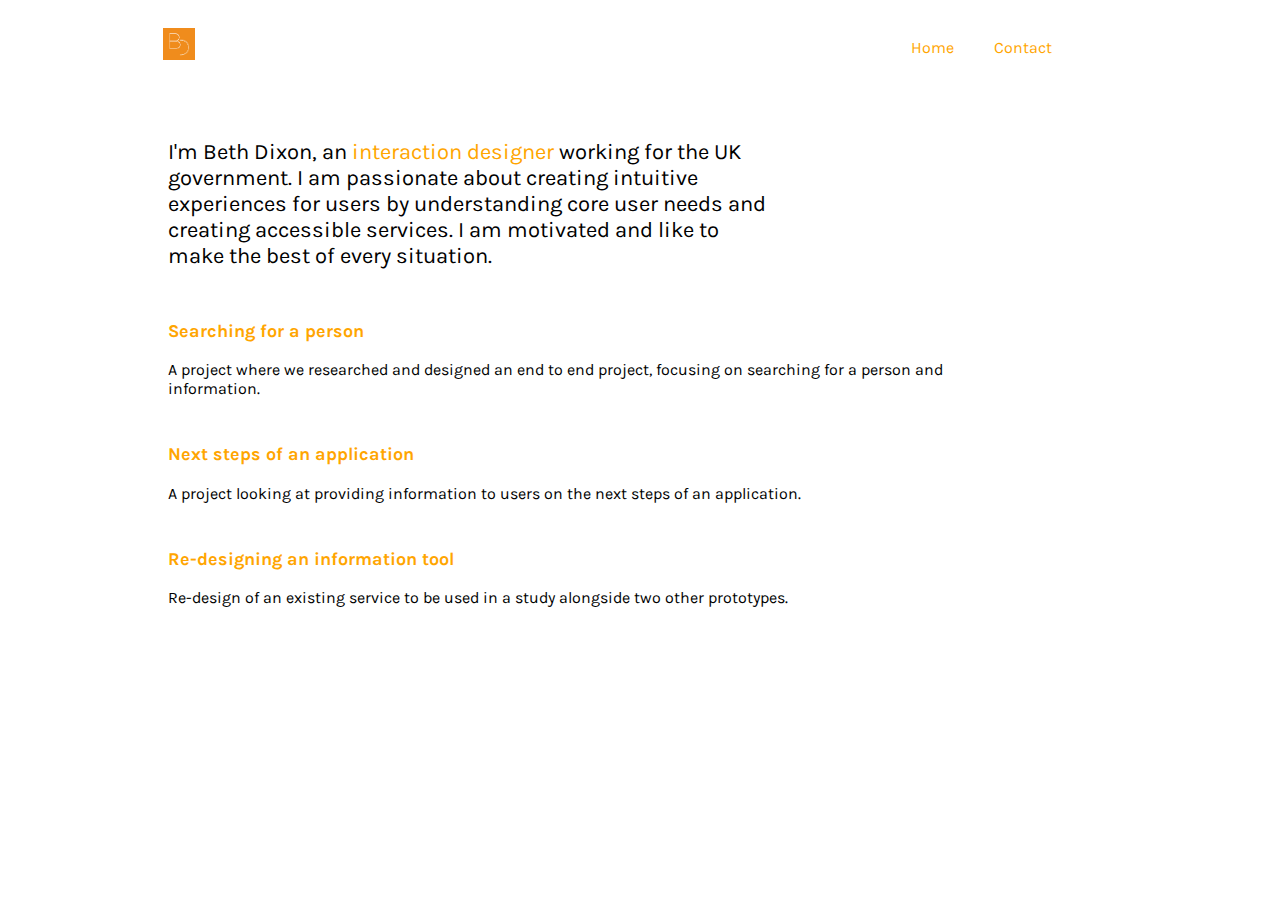
<file: index.html>
<!DOCTYPE html>
<html>
<head>
<link href="https://fonts.googleapis.com/css?family=Karla" rel="stylesheet">
<link rel="stylesheet" href="style.css">
    
</head>
<body>

    <div class="navigation">
      <ul>
        <a href="index.html"> <img class="logo" src="BDLOGO2.jpg" style="width:3%"> </a>
        <li class="nav"><a href="BethDixon_CV.pdf">Contact</a></li>
        <li class="nav"><a href="index.html">Home</a></li>
      </ul>
    </div>


  <div>
    <p class="introduction">
    I'm Beth Dixon, an <span class="text-color">interaction designer</span> working for the UK government. I am passionate about creating intuitive experiences for users by understanding core user needs and creating accessible services. I am motivated and like to make the best of every situation. 
    </p>
  </div>


	<div class="casestudies">
      <h3><a href="leds.html">Searching for a person</a></h3>
      <p> A project where we researched and designed an end to end project, focusing on searching for a person and information. 
</p>
	</div>

    <div class="casestudies">
      <h3><a href="quickguide.html">Next steps of an application</a></h3>
      <p>A project looking at providing information to users on the next steps of an application.</p>
	</div>

    <div class="casestudies">
      <h3><a href="behaviouralinsights.html">Re-designing an information tool</a></h3>
      <p>Re-design of an existing service to be used in a study alongside two other prototypes. </p>
	</div>
    
</body>
</html>
</file>
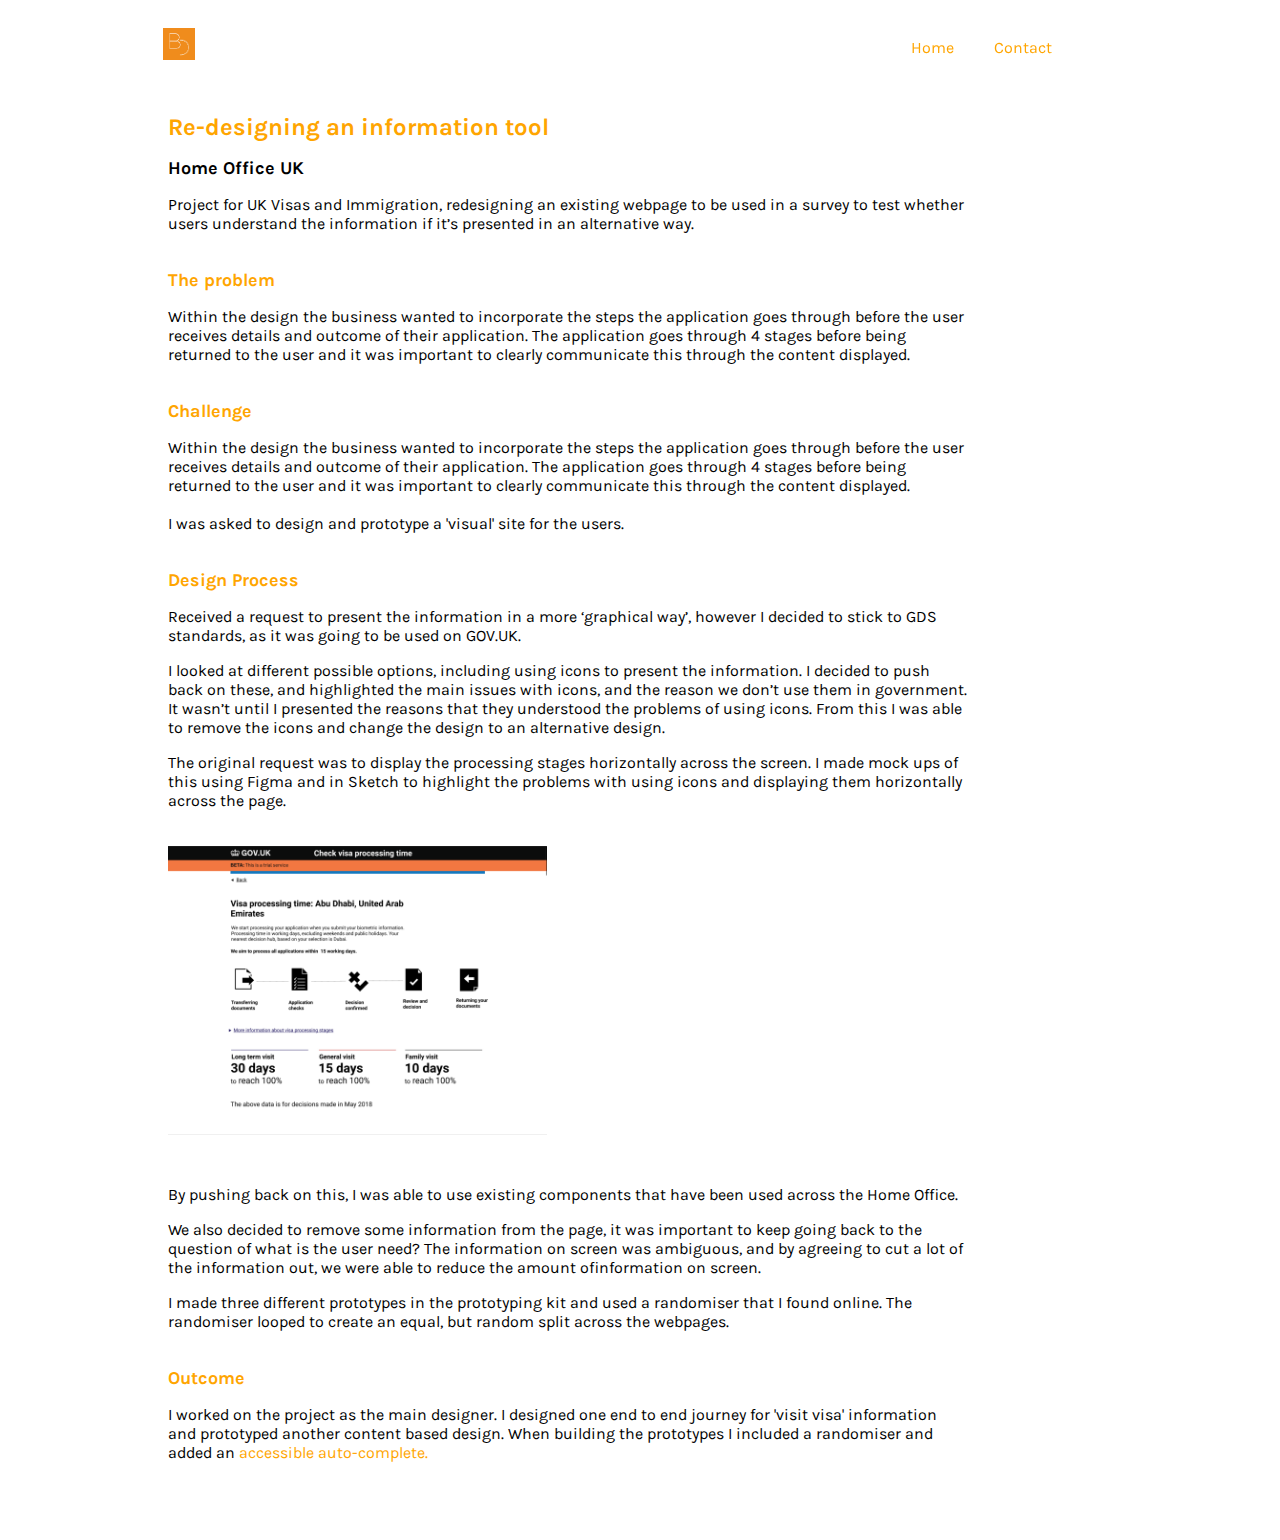
<file: behaviouralinsights.html>
<!DOCTYPE html>
<html>
    
<head>
    <link href="https://fonts.googleapis.com/css?family=Karla" rel="stylesheet">
    <link rel="stylesheet" href="style.css">
</head>
    
    
<body>

    <div class="navigation">
      <ul>
        <a href="index.html"> <img class="logo" src="BDLOGO2.jpg" style="width:3%"> </a>
        <li class="nav"><a href="BethDixon_CV.pdf">Contact</a></li>
        <li class="nav"><a href="index.html">Home</a></li>
      </ul>
    </div>


    <div>
        <h1> Re-designing an information tool</h1>
          <h2> Home Office UK</h2>
        <p>
           Project for UK Visas and Immigration, redesigning an existing webpage to be used in a survey to test whether users understand the information if it’s presented in an alternative way. 
        </p>
    </div>
    
    
    <div class="problem">
     <h2 class="headers" style="padding-top: 20px">The problem</h2>
        <p>
           Within the design the business wanted to incorporate the steps the application goes through before the user receives details and outcome of their application. The application goes through 4 stages before being returned to the user and it was important to clearly communicate this through the content displayed. 
    </div>
    
    <div class="challenge">
     <h2  class="headers" style="padding-top: 20px">Challenge</h2>
        <p>
           Within the design the business wanted to incorporate the steps the application goes through before the user receives details and outcome of their application. The application goes through 4 stages before being returned to the user and it was important to clearly communicate this through the content displayed. 
        <br><br>
        I was asked to design and prototype a 'visual' site for the users. </p>

    </div>
    
    <div class="process">
     <h2 class="headers" style="padding-top: 20px">Design Process</h2>
        <p>
        
       Received a request to present the information in a more ‘graphical way’, however I decided to stick to GDS standards, as it was going to be used on GOV.UK. 
        </p>
        
        <P>
           I looked at different possible options, including using icons to present the information. I decided to push back on these, and highlighted the main issues with icons, and the reason we don’t use them in government. It wasn’t until I presented the reasons that they understood the problems of using icons. From this I was able to remove the icons and change the design to an alternative design.  
        </P>
        
        <p>
            The original request was to display the processing stages horizontally across the screen. I made mock ups of this using Figma and in Sketch to highlight the problems with using icons and displaying them horizontally across the page. 
        </p>
        
         <img class="images" style="width: 30%" src="opt1.png" alt="Data Mapping for Person Search">
        
        <p>
         By pushing back on this, I was able to use existing components that have been used across the Home Office. 
        </p>
        <p> 
       We also decided to remove some information from the page, it was important to keep going back to the question of what is the user need? The information on screen was ambiguous, and by agreeing to cut a lot of the information out, we were able to reduce the amount ofinformation on screen. 
        </p>
        
        <p>
            I made three different prototypes in the prototyping kit and used a randomiser that I found online. The randomiser looped to create an equal, but random split across the webpages.
        </p>
        
        
    </div> 
    
    
    <div class="outcome">
     <h2 class="headers" style="padding-top: 20px">Outcome</h2>
        
        <p>
            I worked on the project as the main designer. I designed one end to end journey for 'visit visa' information and prototyped another content based design. When building the prototypes I included a randomiser and added an <a href="https://designnotes.blog.gov.uk/2017/04/20/were-building-an-autocomplete/">accessible auto-complete.</a> 
        </p>
    </div>
    

<footer>
    <br><br><br>
    </footer>

</body>
</html>
</file>
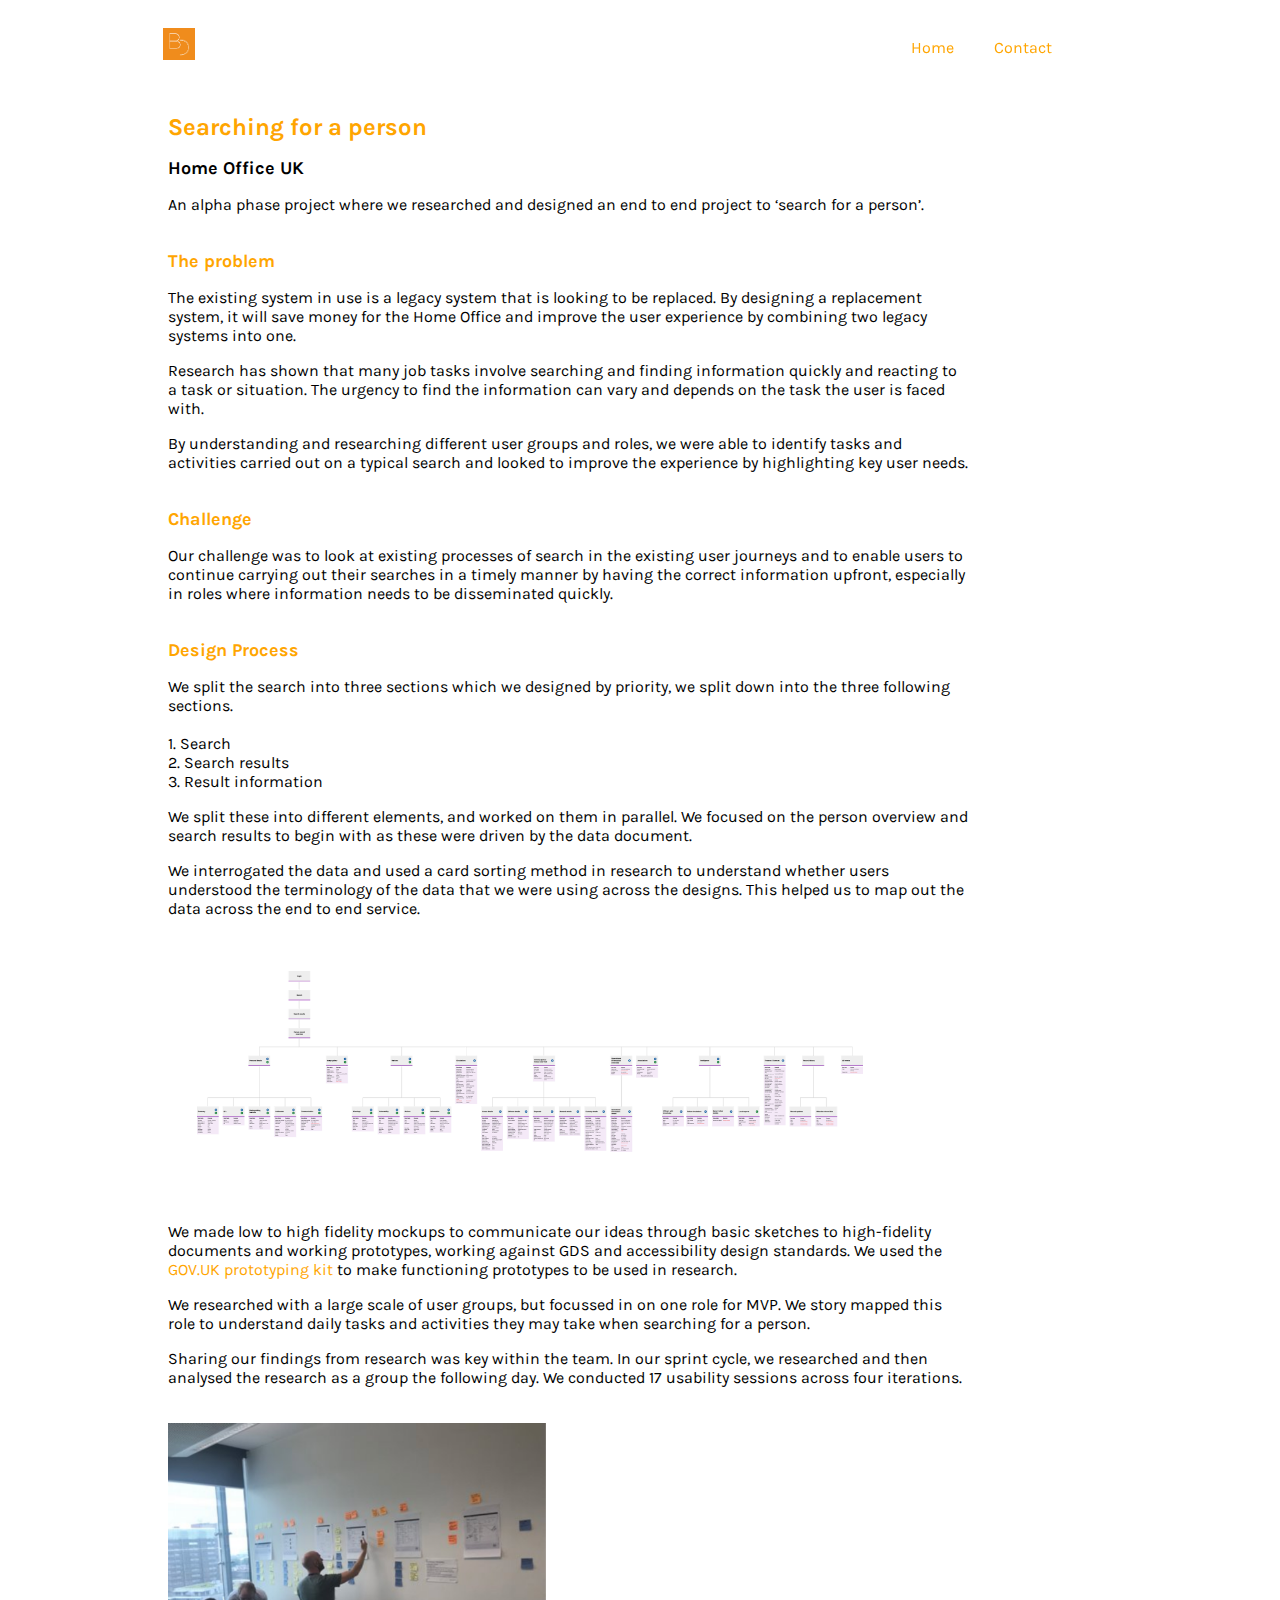
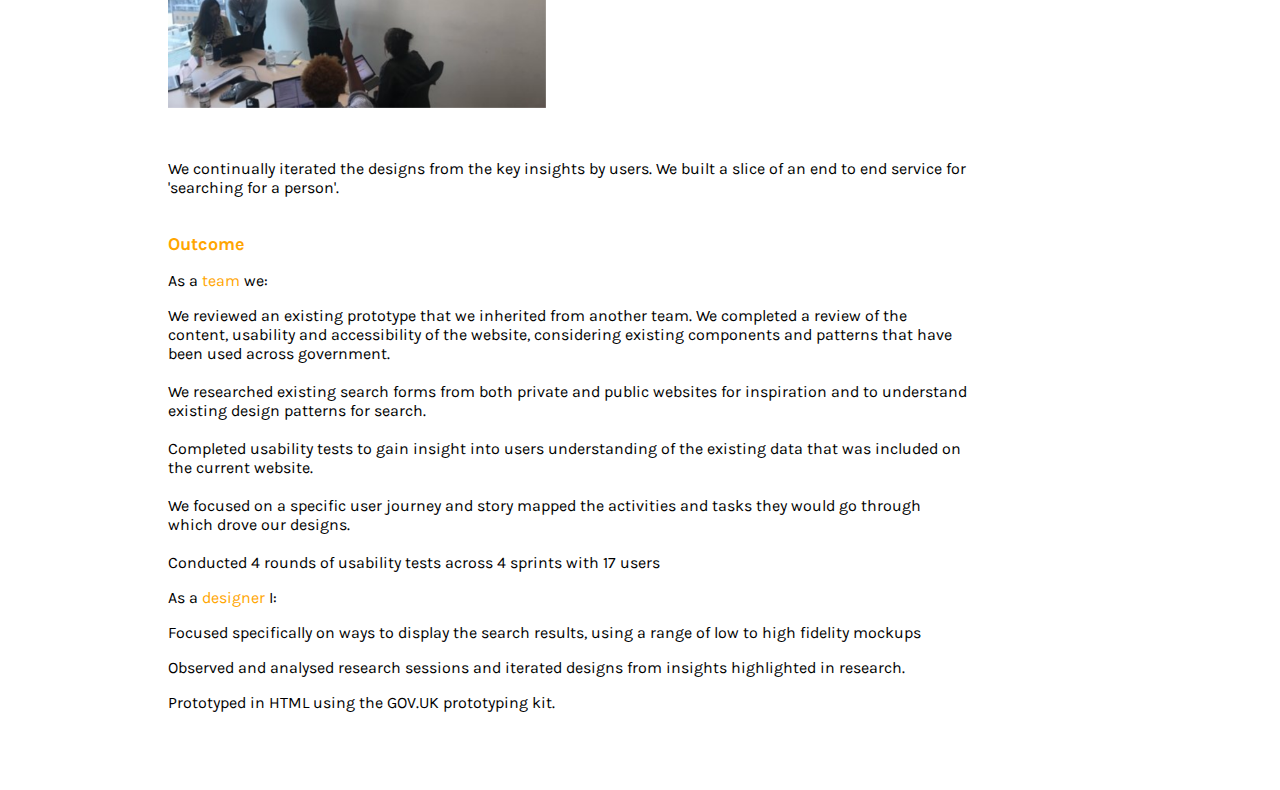
<file: leds.html>
<!DOCTYPE html>
<html>
    
<head>
    <link href="https://fonts.googleapis.com/css?family=Karla" rel="stylesheet">
    <link rel="stylesheet" href="style.css">
</head>
    
    
<body>

    <div class="navigation">
      <ul>
        <a href="index.html"> <img class="logo" src="BDLOGO2.jpg" style="width:3%"> </a>
        <li class="nav"><a href="BethDixon_CV.pdf">Contact</a></li>
        <li class="nav"><a href="index.html">Home</a></li>
      </ul>
    </div>


    <div>
        <h1> Searching for a person </h1>
          <h2> Home Office UK</h2>
        <p>
            An alpha phase project where we researched and designed an end to end project to ‘search for a person’.  
        </p>
    </div>
    
    
    <div class="problem">
     <h2 class="headers" style="padding-top: 20px">The problem</h2>
        <p>
            The existing system in use is a legacy system that is looking to be replaced. By designing a replacement system, it will save money for the Home Office and improve the user experience by combining two legacy systems into one. 
        </p>

        <p>
            Research has shown that many job tasks involve searching and finding information quickly and reacting to a task or situation. The urgency to find the information can vary and depends on the task the user is faced with. 
        </p>

        <p> 
            By understanding and researching different user groups and roles, we were able to identify tasks and activities carried out on a typical search and looked to improve the experience by highlighting key user needs. 
        </p>
    </div>
    
    <div class="challenge">
     <h2  class="headers" style="padding-top: 20px">Challenge</h2>
        <p>
            Our challenge was to look at existing processes of search in the existing user journeys and to enable users to continue carrying out their searches in a timely manner by having the correct information upfront, especially in roles where information needs to be disseminated quickly. 
        </p>

    </div>
    
    <div class="process">
     <h2 class="headers" style="padding-top: 20px">Design Process</h2>
        <p>
            We split the search into three sections which we designed by priority, we split down into the three following sections. 
            <br><br>
            1. Search 
            <br>
            2. Search results
            <br>
            3. Result information
        </p>
        
        <p>
            We split these into different elements, and worked on them in parallel. We focused on the person overview and search results to begin with as these were driven by the data document. 
        </p>
        
        <p>
            We interrogated the data and used a card sorting method in research to understand whether users understood the terminology of the data that we were using across the designs. This helped us to map out the data across the end to end service. 
        </p>

        <img class="images" src="datamapping.png"  width="50%" alt="Data Mapping for Person Search">
    
    <p>  
        We made low to high fidelity mockups to communicate our ideas through basic sketches to high-fidelity documents and working prototypes, working against GDS and accessibility  design standards. We used the <a href="https://govuk-prototype-kit.herokuapp.com/docs">GOV.UK prototyping kit</a> to make functioning prototypes to be used in research. 
    </p>
    
    <p>
    We researched with a large scale of user groups, but focussed in on one role for MVP. We story mapped this role to understand daily tasks and activities they may take when searching for a person. 
    
    </p> 
    
    <p> 
        
    Sharing our findings from research was key within the team. In our sprint cycle, we researched and then analysed the research as a group the following day. We conducted 17 usability sessions across four iterations. 

    </p>
    
         <img class="images" style="width: 30%" src="teamanalysis.png" alt="Data Mapping for Person Search">

    <p>
    We continually iterated the designs from the key insights by users. We built a slice of an end to end service for 'searching for a person'.
    </p>
    
    </div> 
    
    <div class="process">
     <h2 class="headers" style="padding-top: 20px">Outcome</h2>
        <p>
        As a <span class="text-color">team</span> we: 
        </p>
        
        <p>
        We reviewed an existing prototype that we inherited from another team. We completed a review of the content, usability and accessibility of the website, considering existing components and patterns that have been used across government.
            <br><br>
        We researched existing search forms from both private and public websites for inspiration and to understand existing design patterns for search. 
                    <br><br>
        Completed usability tests to gain insight into users understanding of the existing data that was included on the current website. 
                    <br><br>
        We focused on a specific user journey and story mapped the activities and tasks they would go through which drove our designs. 
                    <br><br>
        Conducted 4 rounds of usability tests across 4 sprints with 17 users 
        </p>
    </div>
    
    <div>
        <p>
        As a <span class="text-color">designer</span> I: 
        </p>
        
        <p>
            Focused specifically on ways to display the search results, using a range of low to high fidelity mockups 
        </p>
        <p>
            Observed and analysed research sessions and iterated designs from insights highlighted in research.
        </p>
        <p>
            Prototyped in HTML using the GOV.UK prototyping kit. 
        </p>
    </div>

<footer>
    <br><br><br>
    </footer>

</body>
</html>
</file>
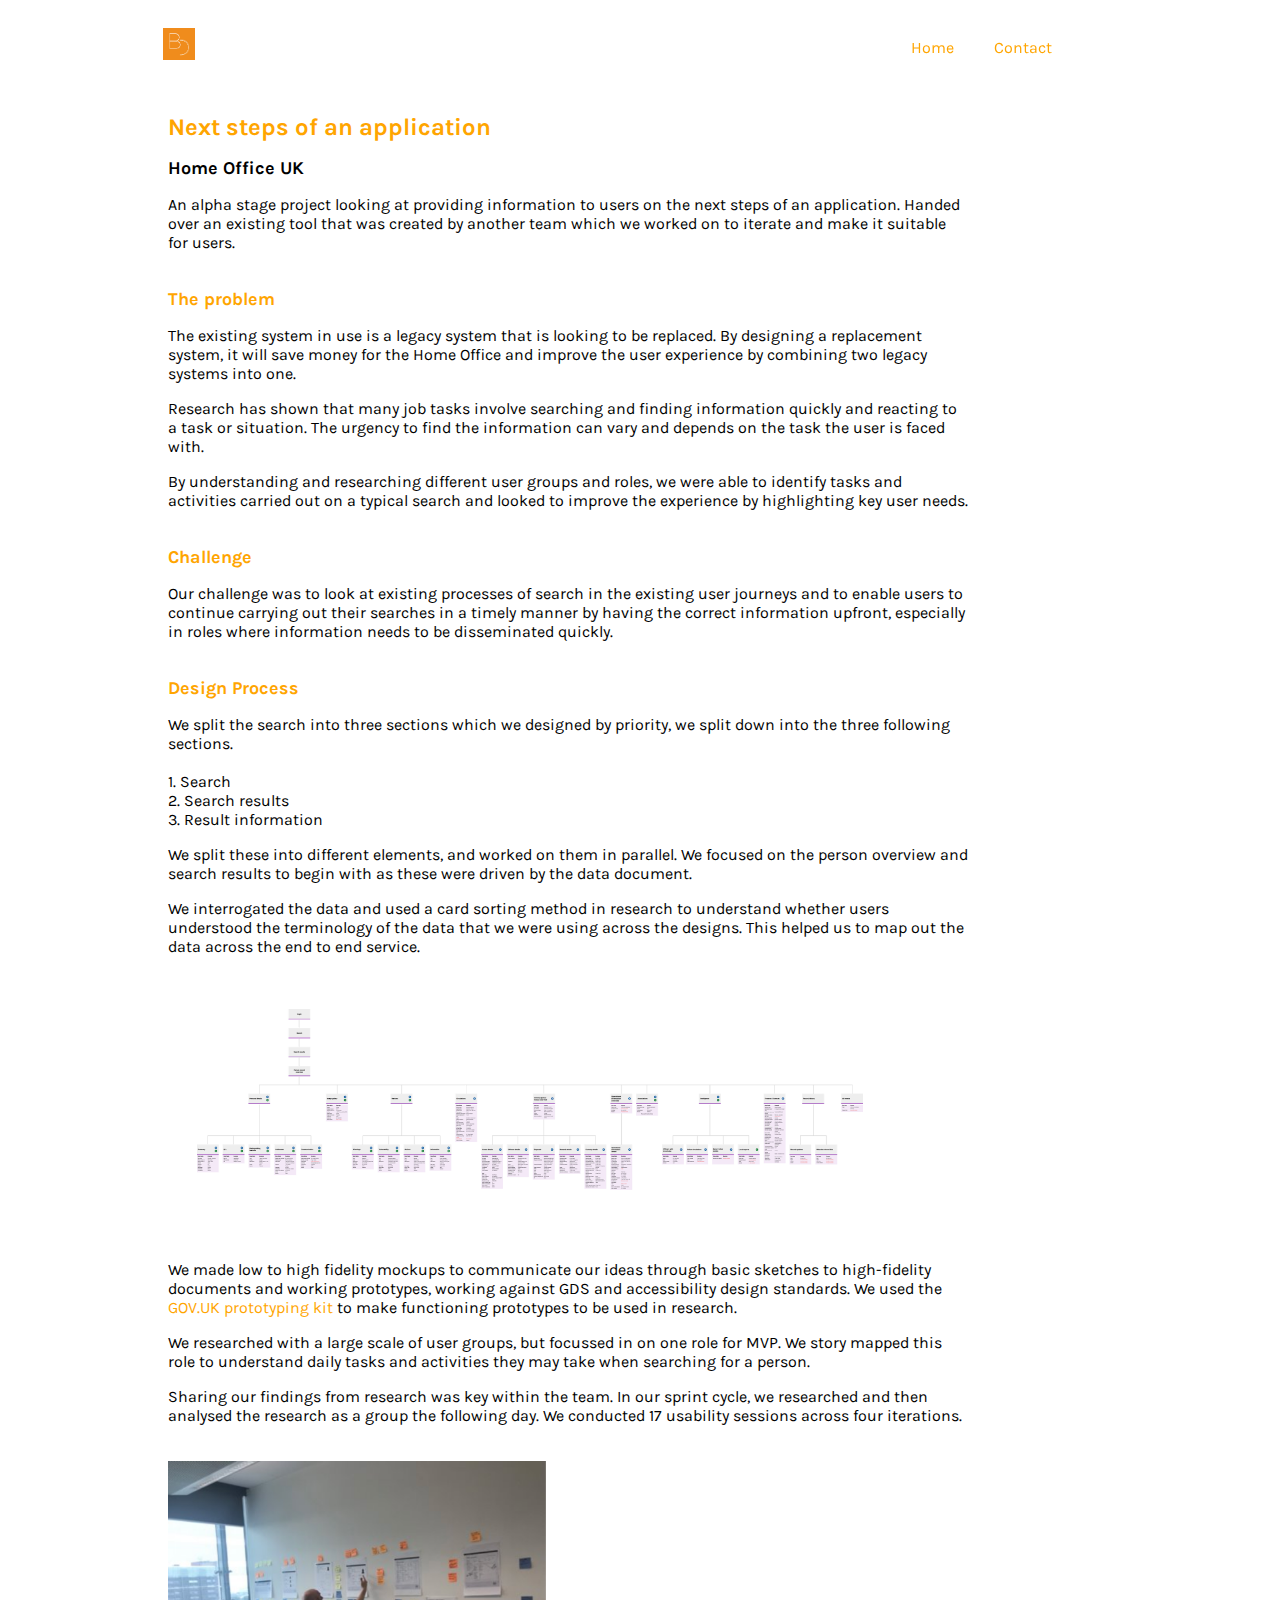
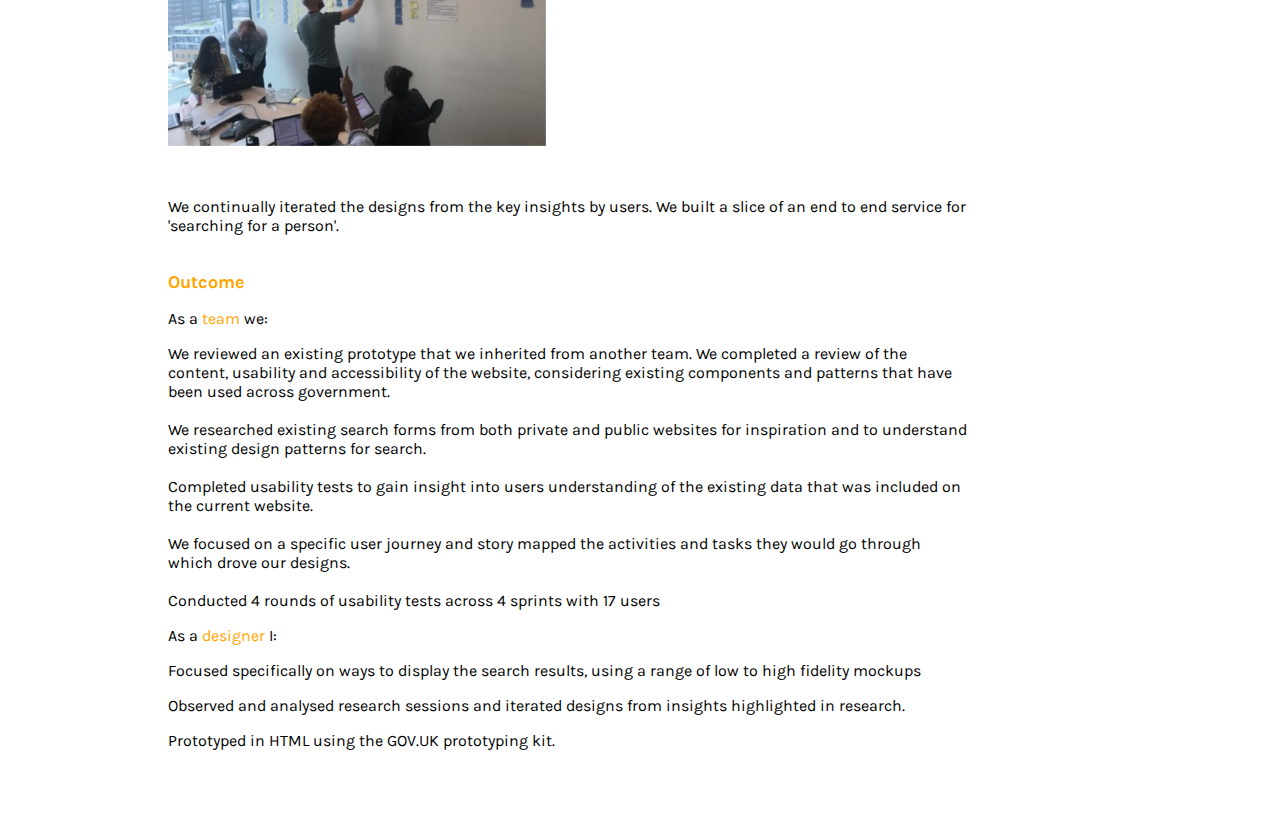
<file: quickguide.html>
<!DOCTYPE html>
<html>
    
<head>
    <link href="https://fonts.googleapis.com/css?family=Karla" rel="stylesheet">
    <link rel="stylesheet" href="style.css">
</head>
    
    
<body>

    <div class="navigation">
      <ul>
        <img class="logo" src="BDLOGO2.jpg" style="width:3%">
        <li class="nav"><a href="BethDixon_CV.pdf">Contact</a></li>
        <li class="nav"><a href="index.html">Home</a></li>
      </ul>
    </div>


    <div>
        <h1> Next steps of an application </h1>
          <h2> Home Office UK</h2>
        <p>
            An alpha stage project looking at providing information to users on the next steps of an application. Handed over an existing tool that was created by another team which we worked on to iterate and make it suitable for users.  
        </p>
    </div>
    
    
    <div class="problem">
     <h2 class="headers" style="padding-top: 20px">The problem</h2>
        <p>
            The existing system in use is a legacy system that is looking to be replaced. By designing a replacement system, it will save money for the Home Office and improve the user experience by combining two legacy systems into one. 
        </p>

        <p>
            Research has shown that many job tasks involve searching and finding information quickly and reacting to a task or situation. The urgency to find the information can vary and depends on the task the user is faced with. 
        </p>

        <p> 
            By understanding and researching different user groups and roles, we were able to identify tasks and activities carried out on a typical search and looked to improve the experience by highlighting key user needs. 
        </p>
    </div>
    
    <div class="challenge">
     <h2  class="headers" style="padding-top: 20px">Challenge</h2>
        <p>
            Our challenge was to look at existing processes of search in the existing user journeys and to enable users to continue carrying out their searches in a timely manner by having the correct information upfront, especially in roles where information needs to be disseminated quickly. 
        </p>

    </div>
    
    <div class="process">
     <h2 class="headers" style="padding-top: 20px">Design Process</h2>
        <p>
            We split the search into three sections which we designed by priority, we split down into the three following sections. 
            <br><br>
            1. Search 
            <br>
            2. Search results
            <br>
            3. Result information
        </p>
        
        <p>
            We split these into different elements, and worked on them in parallel. We focused on the person overview and search results to begin with as these were driven by the data document. 
        </p>
        
        <p>
            We interrogated the data and used a card sorting method in research to understand whether users understood the terminology of the data that we were using across the designs. This helped us to map out the data across the end to end service. 
        </p>

        <img class="images" src="datamapping.png"  width="50%" alt="Data Mapping for Person Search">
    
    <p>  
        We made low to high fidelity mockups to communicate our ideas through basic sketches to high-fidelity documents and working prototypes, working against GDS and accessibility  design standards. We used the <a href="https://govuk-prototype-kit.herokuapp.com/docs">GOV.UK prototyping kit</a> to make functioning prototypes to be used in research. 
    </p>
    
    <p>
    We researched with a large scale of user groups, but focussed in on one role for MVP. We story mapped this role to understand daily tasks and activities they may take when searching for a person. 
    
    </p> 
    
    <p> 
        
    Sharing our findings from research was key within the team. In our sprint cycle, we researched and then analysed the research as a group the following day. We conducted 17 usability sessions across four iterations. 

    </p>
    
         <img class="images" style="width: 30%" src="teamanalysis.png" alt="Data Mapping for Person Search">

    <p>
    We continually iterated the designs from the key insights by users. We built a slice of an end to end service for 'searching for a person'.
    </p>
    
    </div> 
    
    <div class="process">
     <h2 class="headers" style="padding-top: 20px">Outcome</h2>
        <p>
        As a <span class="text-color">team</span> we: 
        </p>
        
        <p>
        We reviewed an existing prototype that we inherited from another team. We completed a review of the content, usability and accessibility of the website, considering existing components and patterns that have been used across government.
            <br><br>
        We researched existing search forms from both private and public websites for inspiration and to understand existing design patterns for search. 
                    <br><br>
        Completed usability tests to gain insight into users understanding of the existing data that was included on the current website. 
                    <br><br>
        We focused on a specific user journey and story mapped the activities and tasks they would go through which drove our designs. 
                    <br><br>
        Conducted 4 rounds of usability tests across 4 sprints with 17 users 
        </p>
    </div>
    
    <div>
        <p>
        As a <span class="text-color">designer</span> I: 
        </p>
        
        <p>
            Focused specifically on ways to display the search results, using a range of low to high fidelity mockups 
        </p>
        <p>
            Observed and analysed research sessions and iterated designs from insights highlighted in research.
        </p>
        <p>
            Prototyped in HTML using the GOV.UK prototyping kit. 
        </p>
    </div>

<footer>
    <br><br><br>
    </footer>

</body>
</html>
</file>
<file: style.css>
body {
    font-size: 16px;
}

ul {
    list-style-type: none;
    margin: 0;
    padding: 0;
    overflow: hidden;
    position: -webkit-sticky; /* Safari */
    position: sticky;
    top: 0;
}


li {
    display: block;
    color: orange;
    text-align: center;
    margin: 20px;
    text-decoration: none;
    font-family: "Karla", "Arial" ;
    float: right;
}

a{
	color:orange;
    text-decoration: none;

    }

li a:hover{
	color:grey;
    text-decoration: none;

    }


.text-color {
  color:orange;

 }

 .casestudies {
 padding-top: 10px
 }


 p {
 font-family: "Karla", "Arial" ;
 font-size: 16px;
 padding-left: 160px;
 width: 800px;

 }

 h3 a {
 font-family: "Karla", "Arial";
 font-size: 18px;
 padding-left: 160px;
 padding-top: 20px;
 width: 600px;
 color: orange;
 text-decoration: none;
}

h1 {
 font-family: "Karla", "Arial";
 font-size: 24px;
 padding-left: 160px;
 padding-top: 20px;
 width: 600px;
 color: orange;
 text-decoration: none;
}


h2{ 
font-family: "Karla", "Arial";
 font-size: 18px;
 padding-left: 160px;
 width: 600px;
 text-decoration: none;
    }
    


.introduction{
padding-left: 160px;
 padding-top: 40px;
 font-size: 22px;
    width: 600px;

}
    
    .navigation {
        
        padding-right: 200px; 
        padding-top: 10px;
        
    }

.images {
    padding-left: 160px; 
    padding-top: 20px;
    padding-bottom: 30px; 
    width: 60%;
}

.headers {
    color: orange;
}

.logo {
    padding-left: 145px;
    margin: 10px;
    
}
</file>
